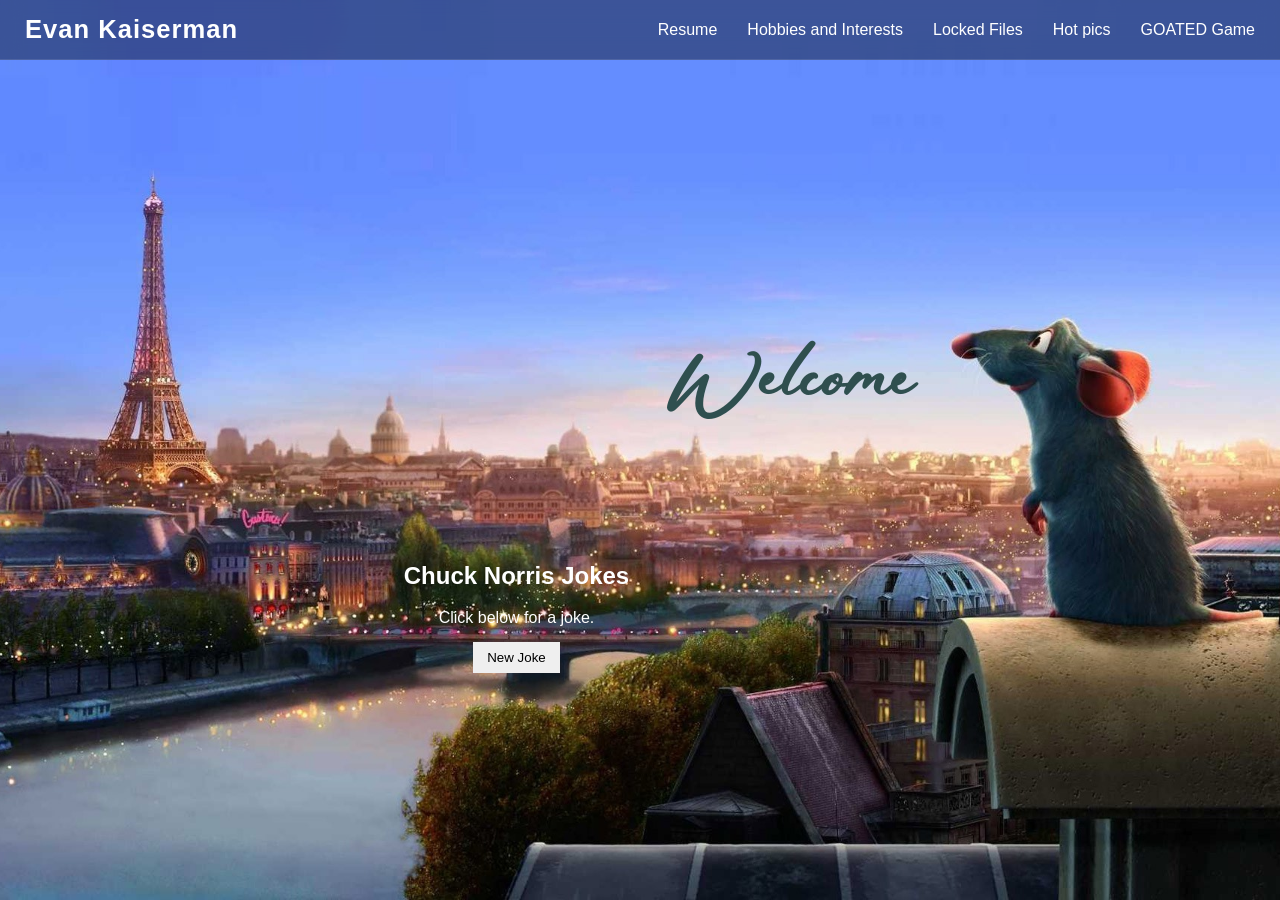
<file: index.html>
<html lang="en">

<head>
  <meta charset="UTF-8">
  <title>Evan Kaiserman</title>
  <link rel="stylesheet" href="Homepage.css">
</head>

<head>
  <meta charset="UTF-8">
  <meta name="viewport" content="width=device-width, initial-scale=1.0">

  <style>
    body {
      margin: 0;
      width: 100vw;
      height: 100vh;

      display: flex;
      justify-content: center;
      align-items: center;

      font-family: Arial, sans-serif;
      color: white;
    }

    .container {
      text-align: center;
      transform: translateY(25vh);
      width: 300px;
    }

    #joke {
      margin: 15px 0;
    }

    button {
      padding: 8px 14px;
      border: 0;
      cursor: pointer;
    }
  </style>
</head>

<body style="height: 85%">

  <div class="container">

    <h2>Chuck Norris Jokes</h2>

    <div id="joke">
      Click below for a joke.
    </div>

    <button onclick="newjoke()">
      New Joke
    </button>

  </div>

  <script>
    const jokes = [
      "Chuck Norris can delete the Recycling Bin.",
      "Chuck Norris can divide by zero.",
      "Chuck Norris can hear sign language.",
      "Death once had a near-Chuck Norris experience.",
      "Chuck Norris can slam a revolving door.",
      "When Chuck Norris was born, he drove his mom home from the hospital.",
      "When Chuck Norris slices onions, the onions cry.",
      "Chuck Norris counted to infinity — twice.",
      "Chuck Norris knows Victoria’s secret.",
      "Chuck Norris can kill two stones with one bird."
    ];

    function newjoke() {
      const random = Math.floor(Math.random() * jokes.length);
      document.getElementById("joke").innerText = jokes[random];
    }
  </script>

  <body>
    <div style="font-family:'Segoe UI',Tahoma,Geneva,Verdana,sans-serif;">

      <header class="navbar">
        <div class="nav-container">
          <div class="logo">

            Evan Kaiserman

          </div>

          <nav class="nav-links" id="nav-links">
            <a href="Resume.html">Resume</a>
            <a href="Hobbies.html">Hobbies and Interests</a>
            <a href="https://tiermaker.com/categories/sports/swimming-goggles-137085" target="_blank">Locked Files</a>
            <a href="selfie.jpg" target="_blank">Hot pics</a>
            <a href="https://minesweeper.org" target="_blank">GOATED Game</a>
          </nav>
        </div>
      </header>

      <main class="hero">
        <h1 style="font-family:MyCustomFont;color:darkslategray;">
          Welcome
        </h1>
      </main>

      <script>
        const toggle = document.getElementById('menu-toggle');
        const links = document.getElementById('nav-links');

        toggle?.addEventListener('click', () => {
          links.classList.toggle('active');
          toggle.classList.toggle('open');
        });
      </script>
    </div>

  </body>

</html>
</file>
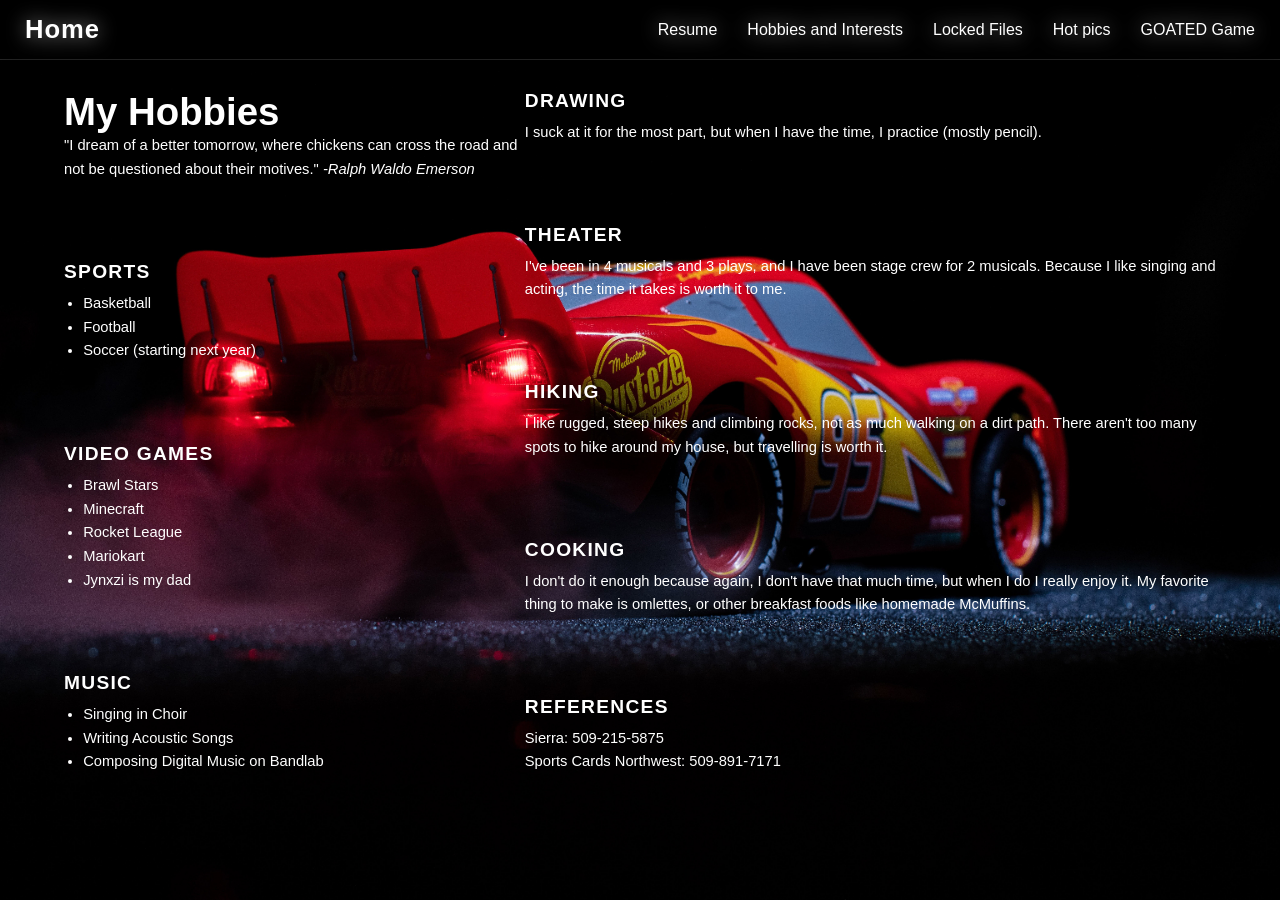
<file: Hobbies.html>
<html>

<body style="height: 95%"></body>
</body>

<head>
    <meta charset="UTF-8">
    <title>Evan Kaiserman</title>
    <link rel="stylesheet" href="Hobbies.css">
</head>

<style>
    * {
        margin: 0;
        padding: 0;
        box-sizing: border-box;
    }

    html,
    body {
        height: 100%;
        font-family: Arial, sans-serif;
        color: white;
    }

    .hobbies {
        width: 100%;
        height: 100%;
        display: grid;
        grid-template-columns: 40% 60%;
        padding: 10vh 5vw 5vh;
        align-items: stretch;
        justify-items: stretch;
    }

    .left,
    .right {
        display: flex;
        flex-direction: column;
        justify-content: space-between;
    }

    h1 {
        font-size: 5vw;
    }

    h2 {
        font-size: 1.5vw;
        margin-bottom: 1vh;
        text-transform: uppercase;
        letter-spacing: .1vw;
    }

    p,
    li {
        font-size: 1.15vw;
        line-height: 1.6;
    }

    ul {
        padding-left: 1.5vw;
    }

    .section {
        margin-bottom: 4vh;
    }
</style>
</head>

<body style="height:88%">

    <header class="navbar">
        <div class="nav-container">
            <div class="logo">
                <nav class="nav-links" id="nav-links">
                    <a href="index.html">Home</a>
                </nav>
            </div>

            <nav class="nav-links" id="nav-links">
                <a href="Resume.html">Resume</a>
                <a href="Hobbies.html">Hobbies and Interests</a>
                <a href="https://tiermaker.com/categories/sports/swimming-goggles-137085" target="_blank">Locked
                    Files</a>
                <a href="selfie.jpg" target="_blank">Hot pics</a>
                <a href="https://minesweeper.org" target="_blank">GOATED Game</a>
            </nav>
        </div>
    </header>

    <div class="hobbies">

        <div class="left">

            <div class="section">
                <h1 style="font-size:3vw;">My Hobbies</h1>
                <p>"I dream of a better tomorrow, where chickens can cross the road and not be questioned about their
                    motives." <i>-Ralph Waldo Emerson</i></p>
            </div>

            <div class="section">
                <h2>Sports</h2>
                <ul>
                    <li>Basketball</li>
                    <li>Football</li>
                    <li>Soccer (starting next year)</li>
                </ul>
            </div>

            <div class="section">
                <h2>Video Games</h2>
                <ul>
                    <li>Brawl Stars</li>
                    <li>Minecraft</li>
                    <li>Rocket League</li>
                    <li>Mariokart</li>
                    <li>Jynxzi is my dad</li>
                </ul>
            </div>

            <div class="section">
                <h2>Music</h2>
                <ul>
                    <li>Singing in Choir</li>
                    <li>Writing Acoustic Songs</li>
                    <li>Composing Digital Music on Bandlab</li>
                </ul>
            </div>

        </div>

        <div class="right">

            <div class="section">
                <h2>Drawing</h2>
                <p>
                    I suck at it for the most part, but when I have the time, I practice (mostly pencil).
                </p>
            </div>

            <div class="section">
                <h2>Theater</h2>
                <p>
                    I've been in 4 musicals and 3 plays, and I have been stage crew for 2 musicals. Because I like
                    singing and acting, the time it takes is worth it to me.
                </p>
            </div>

            <div class="section">
                <h2>Hiking</h2>
                <p>
                    I like rugged, steep hikes and climbing rocks, not as much walking on a dirt path. There aren't too
                    many spots to hike around my house, but travelling is worth it.
                </p>
            </div>

            <div class="section">
                <h2>Cooking</h2>
                <p>
                    I don't do it enough because again, I don't have that much time, but when I do I really enjoy it. My
                    favorite thing to make is omlettes, or other breakfast foods like homemade McMuffins.
                </p>
            </div>

            <div class="section">
                <h2>References</h2>
                <p> Sierra: 509-215-5875</p>
                <p>Sports Cards Northwest: 509-891-7171</p>
            </div>

        </div>

    </div>
</body>

<header class="navbar">
    <div class="nav-container">
        <div class="logo">
            <nav class="nav-links" id="nav-links">
                <a href="index.html">Home</a>
            </nav>
        </div>

        <nav class="nav-links" id="nav-links">
            <a href="Resume.html">Resume</a>
            <a href="Hobbies.html">Hobbies and Interests</a>
            <a href="https://tiermaker.com/categories/sports/swimming-goggles-137085" target="_blank">Locked Files</a>
            <a href="selfie.jpg" target="_blank">Hot pics</a>
            <a href="https://minesweeper.org" target="_blank">GOATED Game</a>
        </nav>
    </div>
</header>

</html>
</file>
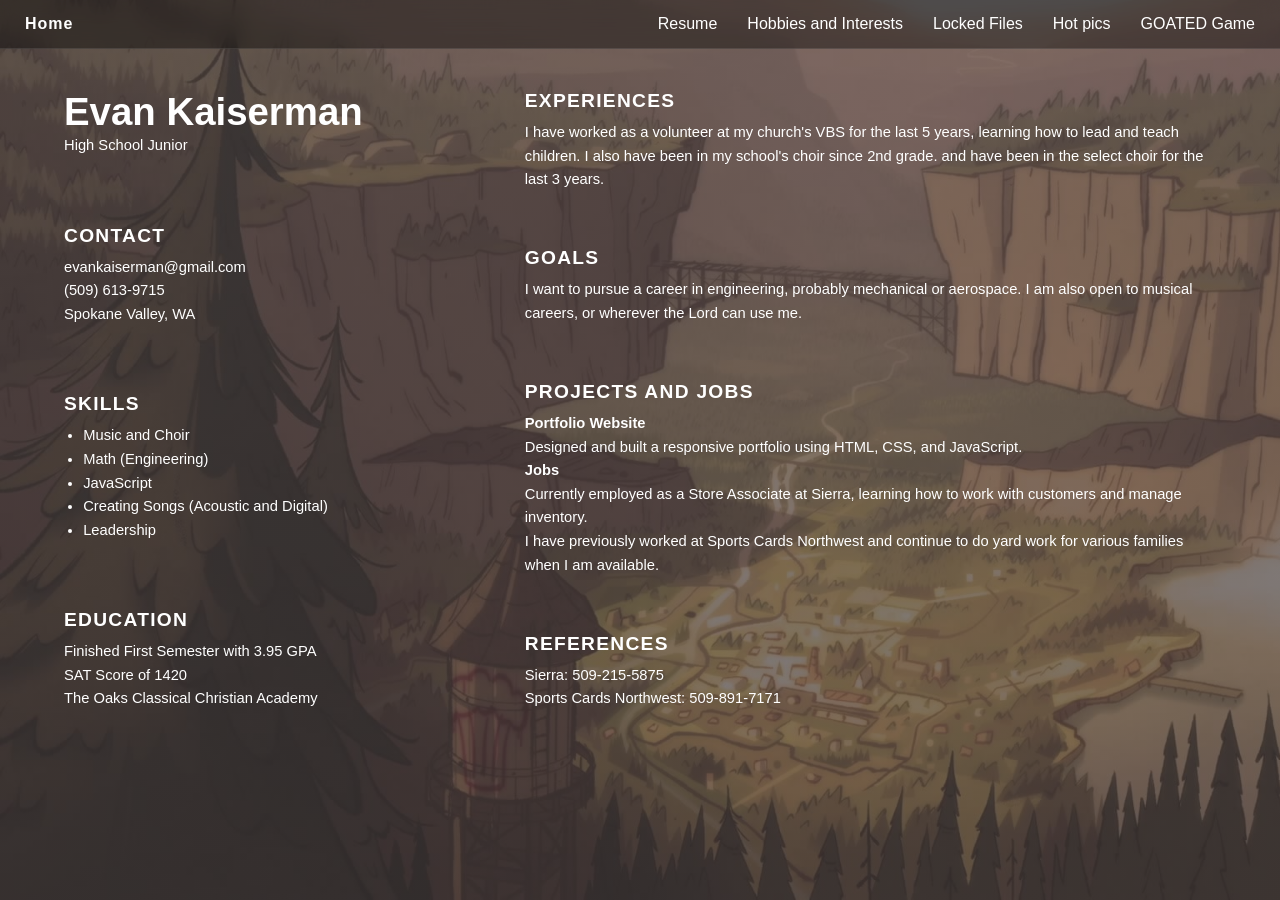
<file: Resume.html>
<html lang="en">

<head>
    <meta charset="UTF-8">
    <meta name="viewport" content="width=device-width, initial-scale=1.0">
    <title>Evan Kaiserman</title>

    <link rel="stylesheet" href="Resume.css">

    <style>
        * {
            margin: 0;
            padding: 0;
            box-sizing: border-box;
        }

        html,
        body {
            height: 100%;
            font-family: Arial, sans-serif;
            color: white;
        }

        .resume {
            width: 100%;
            height: 100%;
            display: grid;
            grid-template-columns: 40% 60%;
            padding: 10vh 5vw 5vh;
            align-items: stretch;
            justify-items: stretch;
        }

        .left,
        .right {
            display: flex;
            flex-direction: column;
            justify-content: space-between;
        }

        h1 {
            font-size: 5vw;
        }

        h2 {
            font-size: 1.5vw;
            margin-bottom: 1vh;
            text-transform: uppercase;
            letter-spacing: .1vw;
        }

        p,
        li {
            font-size: 1.15vw;
            line-height: 1.6;
        }

        ul {
            padding-left: 1.5vw;
        }

        .section {
            margin-bottom: 4vh;
        }
    </style>
</head>

<body style="height:88%">

    <header class="navbar">
        <div class="nav-container">
            <div class="logo">
                <nav class="nav-links" id="nav-links">
                    <a href="index.html">Home</a>
                </nav>
            </div>

             <nav class="nav-links" id="nav-links">
                <a href="Resume.html">Resume</a>
                <a href="Hobbies.html">Hobbies and Interests</a>
                <a href="https://tiermaker.com/categories/sports/swimming-goggles-137085" target="_blank">Locked
                    Files</a>
                <a href="selfie.jpg" target="_blank">Hot pics</a>
                <a href="https://minesweeper.org" target="_blank">GOATED Game</a>
            </nav>
        </div>
    </header>

    <div class="resume">

        <div class="left">

            <div class="section">
                <h1 style="font-size:3vw;">Evan Kaiserman</h1>
                <p>High School Junior</p>
            </div>

            <div class="section">
                <h2>Contact</h2>
                <p>evankaiserman@gmail.com</p>
                <p>(509) 613-9715</p>
                <p>Spokane Valley, WA</p>
            </div>

            <div class="section">
                <h2>Skills</h2>
                <ul>
                    <li>Music and Choir</li>
                    <li>Math (Engineering)</li>
                    <li>JavaScript</li>
                    <li>Creating Songs (Acoustic and Digital)</li>
                    <li>Leadership</li>
                </ul>
            </div>

            <div class="section">
                <h2>Education</h2>
                <p>Finished First Semester with 3.95 GPA</p>
                <p>SAT Score of 1420</p>
                <p>The Oaks Classical Christian Academy</p>
            </div>

        </div>

        <div class="right">

            <div class="section">
                <h2>Experiences</h2>
                <p>
                    I have worked as a volunteer at my church's VBS for the last 5 years,
                    learning how to lead and teach children. I also have been in my school's choir since 2nd grade.
                    and have been in the select choir for the last 3 years.
                </p>
            </div>

            <div class="section">
                <h2>Goals</h2>
                <p>
                    I want to pursue a career in engineering, probably mechanical or aerospace. I am also open to
                    musical careers, or wherever the Lord can use me.
                </p>
            </div>

            <div class="section">
                <h2>Projects and Jobs</h2>

                <p><strong>Portfolio Website</strong></p>
                <p>
                    Designed and built a responsive portfolio using HTML, CSS,
                    and JavaScript.
                </p>

                <p><strong>Jobs</strong></p>
                <p>
                    Currently employed as a Store Associate at Sierra, learning how to work with customers and manage
                    inventory.
                </p>
                <p>
                    I have previously worked at Sports Cards Northwest and continue to do yard work for various families
                    when I am available.
                </p>
            </div>

            <div class="section">
                <h2>References</h2>
                <p> Sierra: 509-215-5875</p>
                <p>Sports Cards Northwest: 509-891-7171</p>
            </div>

        </div>

    </div>

</body>

</html>
</file>
<file: Homepage.css>
* {
  box-sizing: border-box;
}

body {
  font: 16px 'Segoe UI', sans-serif;
  background: url('RAT.jpg') center/cover no-repeat;
  color: #fff;
}

@font-face {
  font-family: MyCustomFont;
  src: url('RusticRoadway.otf') format('opentype');
}

.navbar {
  position: fixed;
  inset: 0 0 auto;
  backdrop-filter: blur(10px);
  background: rgb(0 0 0 /.4);
  border-bottom: 1px solid rgb(255 255 255 /.1);
}

.nav-container,
.hero {
  display: flex;
  align-items: center;
}

.nav-container {
  justify-content: space-between;
  padding: 15px 25px;
}

.hero {
  justify-content: center;
  height: 100vh;
  font-size: 2rem;
}

.logo {
  font: 600 1.6rem 'Segoe UI', sans-serif;
  letter-spacing: 1px;
}

.nav-links {
  display: flex;
  gap: 30px;
}

.nav-links a {
  position: relative;
  color: #fff;
  text-decoration: none;
}

.nav-links a::after {
  content: "";
  position: absolute;
  inset: auto auto -5px 0;
  width: 0;
  height: 2px;
  background: #00c3ff;
  transition: width .3s;
}

.nav-links a:hover::after {
  width: 100%;
}

.menu-toggle {
  display: none;
  flex-direction: column;
  cursor: pointer;
  background: 0;
  border: 0;
}

.menu-toggle span {
  width: 25px;
  height: 3px;
  margin: 4px 0;
  background: #fff;
  transition: .4s;
}

@media (max-width:768px) {

  .menu-toggle {
    display: flex;
  }

  .nav-links {
    position: absolute;
    top: 70px;
    right: 20px;
    width: 220px;
    flex-direction: column;
    padding: 20px;
    border-radius: 10px;
    background: rgb(0 0 0 /.85);
    backdrop-filter: blur(10px);
    opacity: 0;
    transform: translateY(-20px);
    pointer-events: none;
    transition: .4s;
  }
}
</file>
<file: Hobbies.css>
body {
  font-family: 'Segoe UI', sans-serif;
  height: 80vh;
  background: url('LIGHTNING.jpg') center/cover no-repeat;
  color: white;
}

@font-face {
  font-family: 'MyCustomFont';
  src: url('RusticRoadway.otf') format('opentype');
}

.navbar {
  position: fixed;
  top: 0;
  width: 100%;
  backdrop-filter: blur(10px);
  background: rgba(0, 0, 0, 0.4);
  border-bottom: 1px solid rgba(255, 255, 255, 0.1);
}

.nav-container {
  display: flex;
  justify-content: space-between;
  align-items: center;
  padding: 15px 25px;
}

.logo {
  font-size: 1.6rem;
  font-weight: 600;
  letter-spacing: 1px;
}

.nav-links {
  display: flex;
  gap: 30px;
}

.nav-links a {
  position: relative;
  text-decoration: none;
  color: white;
  transition: color 0.3s ease;
}

.nav-links a::after {
  content: "";
  position: absolute;
  width: 0;
  height: 2px;
  bottom: -5px;
  left: 0;
  background: #00c3ff;
  transition: width 0.3s ease;
}

.nav-links a:hover::after {
  width: 100%;
}

.menu-toggle {
  display: none;
  flex-direction: column;
  cursor: pointer;
  background: none;
  border: none;
}

.menu-toggle span {
  width: 25px;
  height: 3px;
  margin: 4px 0;
  background: white;
  transition: 0.4s;
}

.hero {
  height: 100vh;
  display: flex;
  justify-content: center;
  align-items: center;
  font-size: 2rem;
}

@media (max-width: 768px) {
  .menu-toggle {
    display: flex;
  }

  .nav-links {
    position: absolute;
    top: 70px;
    right: 20px;
    width: 220px;
    flex-direction: column;
    background: rgba(0, 0, 0, 0.85);
    backdrop-filter: blur(10px);
    border-radius: 10px;
    padding: 20px;
    opacity: 0;
    transform: translateY(-20px);
    pointer-events: none;
    transition: all 0.4s ease;
  }
}
</file>
<file: Resume.css>
* {
    box-sizing: border-box;
}


body {
    font-family: 'Segoe UI', sans-serif;
    height: 90vh;
    background-image: linear-gradient(rgba(78, 72, 72, 0.7), rgba(69, 62, 62, 0.7)),
        url('GRAVITY.jpg');
    background-size: cover;
}

@font-face {
    font-family: 'MyCustomFont';
    src: url('RusticRoadway.otf') format('opentype');
}

.navbar {
    position: fixed;
    width: 100%;
    top: 0;
    left: 0;
    backdrop-filter: blur(10px);
    background: rgba(0, 0, 0, 0.4);
    border-bottom: 1px solid rgba(255, 255, 255, 0.1);
}

.nav-container {
    display: flex;
    justify-content: space-between;
    align-items: center;
    padding: 15px 25px;
}

.logo {
    font-size: 1.6rem;
    font-weight: 600;
    letter-spacing: 1px;
}

.nav-links {
    display: flex;
    gap: 30px;
}

.nav-links a {
    position: relative;
    text-decoration: none;
    color: white;
    font-size: 1rem;
    transition: color 0.3s ease;
}

.nav-links a::after {
    content: "";
    position: absolute;
    width: 0%;
    height: 2px;
    bottom: -5px;
    left: 0;
    background: #00c3ff;
    transition: width 0.3s ease;
}

.nav-links a:hover::after {
    width: 100%;
}

.menu-toggle {
    display: none;
    flex-direction: column;
    cursor: pointer;
    background: none;
    border: none;
}

.menu-toggle span {
    height: 3px;
    width: 25px;
    background: white;
    margin: 4px 0;
    transition: 0.4s;
}

.hero {
    height: 100vh;
    display: flex;
    justify-content: center;
    align-items: center;
    font-size: 2rem;
}

@media (max-width: 768px) {

    .menu-toggle {
        display: flex;
    }

    .nav-links {
        position: absolute;
        top: 70px;
        right: 20px;
        width: 220px;
        flex-direction: column;
        background: rgba(0, 0, 0, 0.85);
        backdrop-filter: blur(10px);
        border-radius: 10px;
        padding: 20px;

        opacity: 0;
        transform: translateY(-20px);
        pointer-events: none;
        transition: all 0.4s ease;
    }

}
</file>
